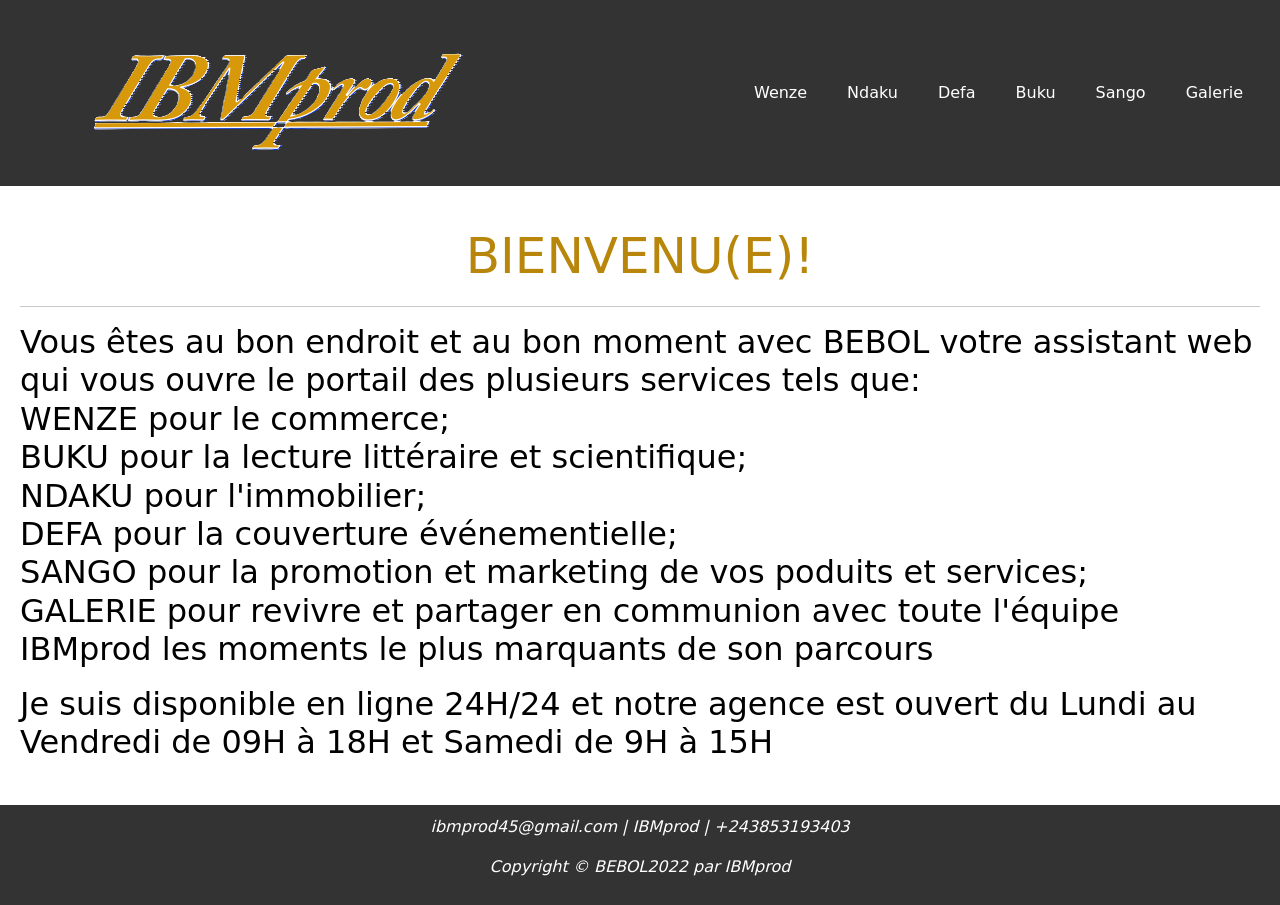
<file: index.html>
<!DOCTYPE html>
<html lang="fr-FR">
  <head>
    <meta charset="UTF-8"/>
    <meta name="viewport" content="width=device-width, initial-scale=1.0">
    <meta name="description" content="">
    <meta http-equiv="X-UA-Compatible" content="IE=edge">
    <link href="https://cdn.jsdelivr.net/npm/bootstrap@5.3.0-alpha1/dist/css/bootstrap.min.css" rel="stylesheet">
    <link rel="stylesheet" type="text/css" href="CODES/Accueil.CSS"/>
    <link rel="shortcut icon" type="image/x-icon" href="PHOTOS/IBMprodV.png">
    <title>IBMprod | Acceuil</title>
   
  </head>
  <body>
    <header class="navbar navbar-expand-lg navbar-light bg-light">
      <div class="container-fluid">
        <!-- Icone du menu -->
        <button class="navbar-toggler" type="button" data-bs-toggle="collapse" data-bs-target="#menuLinks" aria-controls="menuLinks" aria-expanded="false" aria-label="Toggle navigation">
          <span class="navbar-toggler-icon"></span>
        </button>

        <!-- Logo -->
        <a class="navbar-brand logo" href="#"><img src="PHOTOS/IBMprodS.png" alt="logo de l'entreprise"></a>

        <!-- Liens de navigation -->
        <div class="collapse navbar-collapse" id="menuLinks">
          <ul class="navbar-nav ms-auto">
            <li class="nav-item"><a class="nav-link" href="CODES/wenze_feed.html">Wenze</a></li>
            <li class="nav-item"><a class="nav-link" href="CODES/Ndaku.html">Ndaku</a></li>
            <li class="nav-item"><a class="nav-link" href="CODES/Connexion.HTML">Defa</a></li>
            <li class="nav-item"><a class="nav-link" href="CODES/Cours.html">Buku</a></li>
            <li class="nav-item"><a class="nav-link" href="CODES/Publicité.html">Sango</a></li>
            <li class="nav-item"><a class="nav-link" href="CODES/Galerie.html">Galerie</a></li>
          </ul>
        </div>
      </div>
    </header>

    <main>
      <h2>
        <div class="bienvenu">BIENVENU(E)!</div>
        <hr> 
        <div class="service">
          <p>Vous êtes au bon endroit et au bon moment avec BEBOL votre assistant web qui vous ouvre le portail des plusieurs services tels que:
            <br>WENZE pour le commerce;
            <br>BUKU pour la lecture littéraire et scientifique;
            <br>NDAKU pour l'immobilier;
            <br>DEFA pour la couverture événementielle;
            <br>SANGO pour la promotion et marketing de vos poduits et services;
            <br>GALERIE pour revivre et partager  en communion avec toute l'équipe IBMprod les moments le plus marquants de son parcours
          </p>
          <p>Je suis disponible en ligne 24H/24 et notre agence est ouvert du Lundi au Vendredi de 09H à 18H et Samedi  de 9H à 15H</p>
          
        </div>
      </h2>
    </main>

    <footer>
      <p>ibmprod45@gmail.com | IBMprod | +243853193403</p>
      <p>Copyright &copy; BEBOL2022 par IBMprod</p>
    </footer>

    <!-- Bootstrap JavaScript -->
    <script src="https://cdn.jsdelivr.net/npm/bootstrap@5.3.0-alpha1/dist/js/bootstrap.bundle.min.js"></script>
  </body>
</html>
</file>
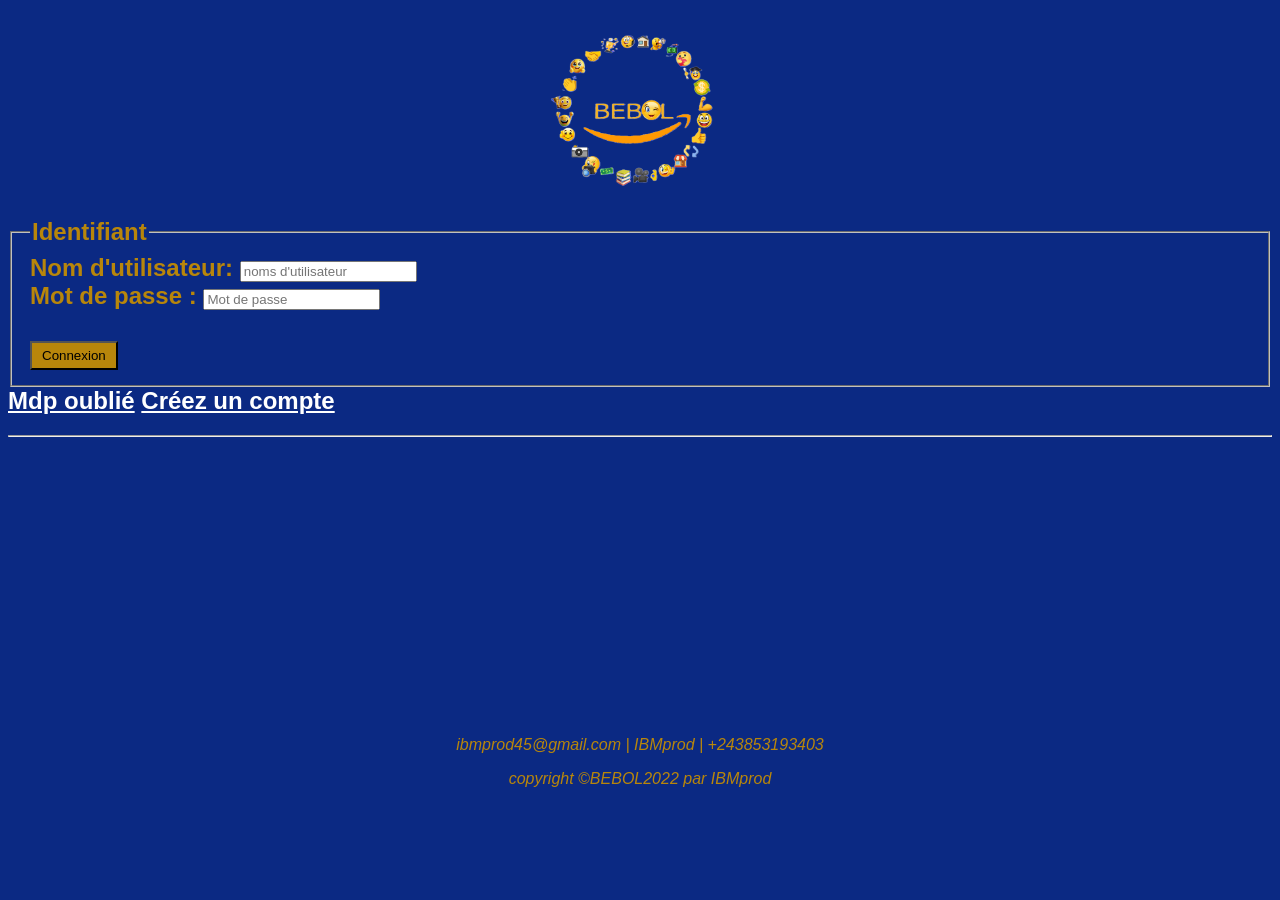
<file: Connexion.HTML>
<!DOCTYPE html>
<html lang ="fr-FR"> 
 <!--HEAD veut dire en tete.texte du haut de la page-->
     <head>
          <meta charset="UTF-8"\>
          <meta name="viewport" content="width=devise-width, initial-scale=1.0">
          <title>IBMprod|Connexion</title>
          <link rel="stylesheet"type="text/css"href="Connexion1.CSS"\>
          <link rel="shortcut icon" type="image/x-icon" href="PHOTOS/BEBOL2S.png">

     </head>

     <!--BODY veut dire simplement corps.texte du milieux-->

     <body>
          <header>
               <h1> 
                  <img src="PHOTOS/BEBOL2S.png" class="img" alt="logo de l'entreprise">
               </h1>
               <h2>
                    <!--formulaire d'identifiant  du client-->
 
                    <form method ="post" id="client"action="wenze_feed.html"\>
                         <fieldset form="id_client"\>
                              <legend>Identifiant</legend>

                                   <label for="NOMS">Nom d'utilisateur:</label>
                              <input type ="text" id="NOMS" name="Utilisateur" maxlength="30" placeholder="noms d'utilisateur" required="required"><br>                                   
                                   <label for="pass">Mot de passe :</label>
                              <input type="password" id="pass" name="pass" placeholder="Mot de passe" maxlength="20" required="required"><br>
                    
                              <br><input  type="submit" email="valid_form";pass="valid_form" value="Connexion" id="Connexion" > 
                   
                         </fieldset>
                    </form>
                    <div class="option">
                       <a href="Mdp oublié.html">Mdp oublié</a>
                       <a href="Inscription.html">Créez un compte</a>
                    </div>
               </h2>
               <hr>
          </header>
     
     </body>

     <!--FOOTER veut dire bas.texte du bas de la page-->
     
     <footer>
          <p>ibmprod45@gmail.com | IBMprod | +243853193403</p>
          <p>copyright &copy;BEBOL2022 par IBMprod</p>
     </footer>

</html>
</file>
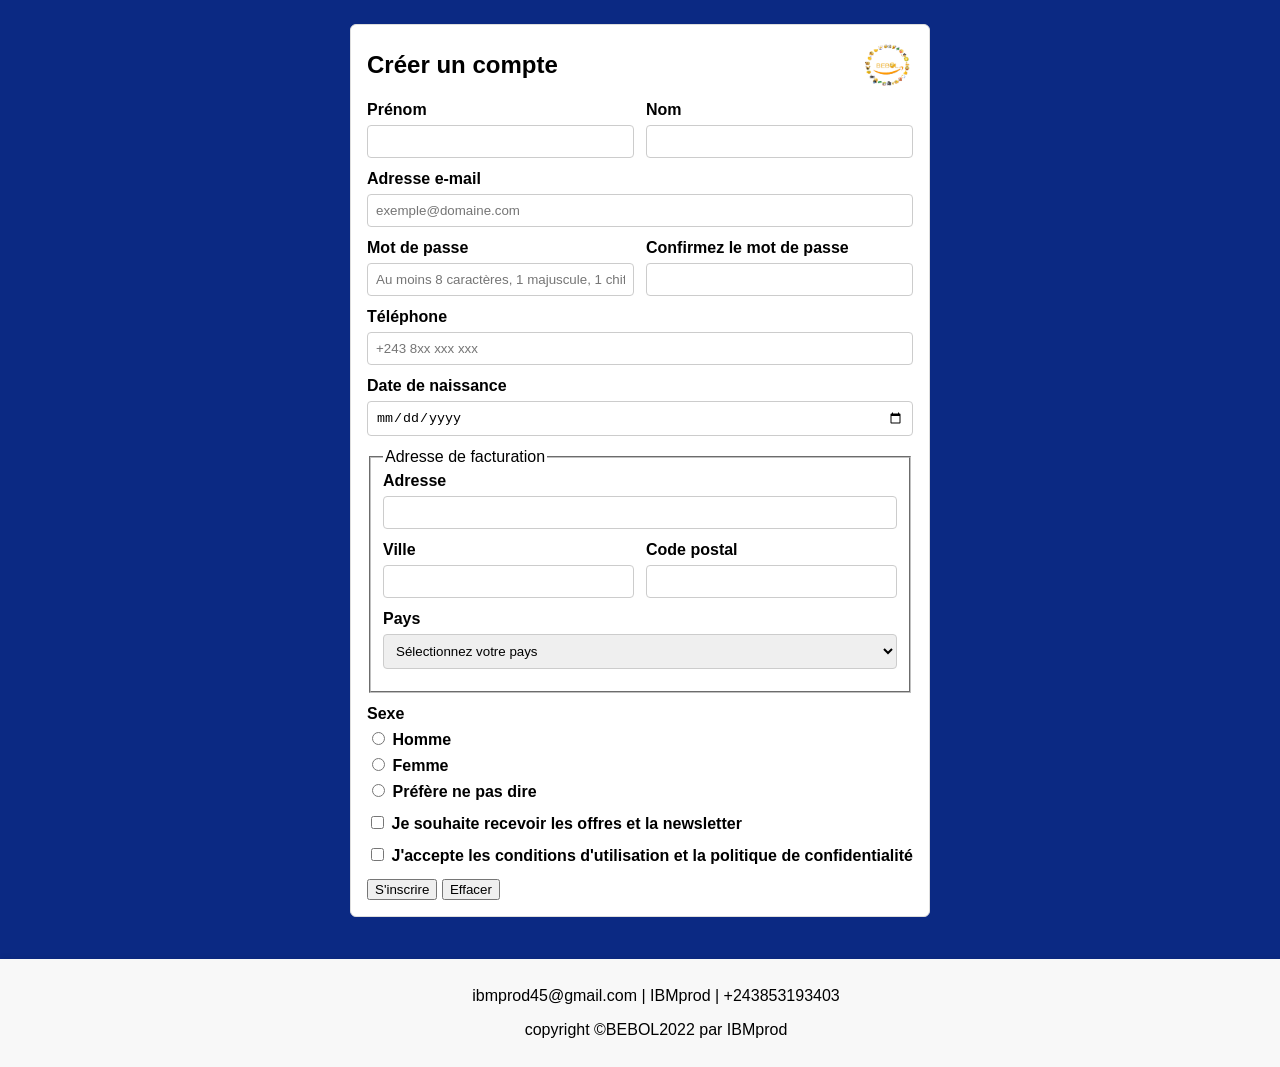
<file: Inscription.html>
<!DOCTYPE html>
<html lang="fr-FR">
<head>
    <meta charset="UTF-8" />
    <meta name="viewport" content="width=device-width, initial-scale=1.0" />
    <title>Inscription - BEBOL</title>
    <link rel="stylesheet" type="text/css" href="Insc.css" />
    <link rel="shortcut icon" type="image/x-icon" href="PHOTOS/BEBOL2S.png">
    <style>
      /* Styles minimaux pour lisibilité si Insc.css absent */
      html, body { height: 100%; }
      body { margin:0; /* plus de padding-bottom; footer n'est plus fixe */ min-height:100vh; display:flex; flex-direction:column; }
      main.container{max-width:640px;margin:24px auto;padding:16px;border:1px solid #ddd;border-radius:6px;background:#fff; flex: 1 0 auto;}
      .field{margin-bottom:12px}
      label{display:block;margin-bottom:6px;font-weight:600}
      input[type="text"], input[type="email"], input[type="password"], input[type="tel"], input[type="date"], select, textarea{
        width:100%;padding:8px;border:1px solid #ccc;border-radius:4px;box-sizing:border-box
      }
      .row{display:flex;gap:12px}
      .row .col{flex:1}
      .actions{margin-top:14px}
      .error{color:#c00;font-size:0.9rem}

      /* Titre avec image à droite */
      .title-row{ display:flex; align-items:center; justify-content:space-between; gap:12px; margin-bottom:12px; }
      .title-row h1{ margin:0; font-size:1.5rem; }
      .title-image{ width:48px; height:48px; object-fit:cover; border-radius:6px; }

      /* Footer non-fixe (placé après le contenu) */
      footer{
        position:static;
        width:100%;
        background:#f8f8f8;
        padding:12px 16px;
        text-align:center;
        box-shadow:0 -1px 6px rgba(0,0,0,0.08);
        z-index:1000;
        margin-top:18px;
      }
    </style>
</head>
<body>
  <main class="container" aria-labelledby="signup-title">
    <div class="title-row" aria-labelledby="signup-title">
      <h1 id="signup-title">Créer un compte</h1>
      <!-- icone en haut à droite -->
      <img src="PHOTOS/BEBOL2S.png" alt="Icône de l'apk" class="title-image" />
    </div>

    <form id="signup-form" action="process_registration.php" method="post" novalidate>
      <!-- pour PHP, pensez à insérer un token CSRF côté serveur -->

      <div class="row">
        <div class="col field">
          <label for="firstname">Prénom</label>
          <input type="text" id="firstname" name="firstname" autocomplete="given-name" maxlength="50" required />
        </div>
        <div class="col field">
          <label for="lastname">Nom</label>
          <input type="text" id="lastname" name="lastname" autocomplete="family-name" maxlength="50" required />
        </div>
      </div>

      <div class="field">
        <label for="email">Adresse e-mail</label>
        <input type="email" id="email" name="email" autocomplete="email" maxlength="100" placeholder="exemple@domaine.com" required />
      </div>

      <div class="row">
        <div class="col field">
          <label for="password">Mot de passe</label>
          <input
            type="password"
            id="password"
            name="password"
            minlength="8"
            pattern="(?=^.{8,}$)(?=.*\d)(?=.*[A-Z])(?=.*[a-z]).*"
            placeholder="Au moins 8 caractères, 1 majuscule, 1 chiffre"
            autocomplete="new-password"
            required
          />
        </div>
        <div class="col field">
          <label for="password_confirm">Confirmez le mot de passe</label>
          <input type="password" id="password_confirm" name="password_confirm" autocomplete="new-password" required />
        </div>
      </div>

      <div class="field">
        <label for="phone">Téléphone</label>
        <input type="tel" id="phone" name="phone" placeholder="+243 8xx xxx xxx" pattern="^\+?[0-9\s\-]{6,20}$" autocomplete="tel" />
      </div>

      <div class="field">
        <label for="birthdate">Date de naissance</label>
        <input type="date" id="birthdate" name="birthdate" min="1919-01-01" max="2010-12-31" />
      </div>

      <fieldset class="field" aria-labelledby="address-legend">
        <legend id="address-legend">Adresse de facturation</legend>
        <div class="field">
          <label for="address">Adresse</label>
          <input type="text" id="address" name="address" autocomplete="address-line1" maxlength="200" />
        </div>
        <div class="row">
          <div class="col field">
            <label for="city">Ville</label>
            <input type="text" id="city" name="city" autocomplete="address-level2" />
          </div>
          <div class="col field">
            <label for="postal">Code postal</label>
            <input type="text" id="postal" name="postal" autocomplete="postal-code" pattern="[0-9A-Za-z\s\-]{2,12}" />
          </div>
        </div>
        <div class="field">
          <label for="country">Pays</label>
          <select id="country" name="country" autocomplete="country">
            <option value="">Sélectionnez votre pays</option>
            <option value="CD">République démocratique du Congo</option>
            <option value="FR">France</option>
            <option value="US">États-Unis</option>
            <!-- Ajouter d'autres pays selon besoin -->
          </select>
        </div>
      </fieldset>

      <div class="field">
        <label>Sexe</label>
        <label><input type="radio" name="gender" value="M" /> Homme</label>
        <label><input type="radio" name="gender" value="F" /> Femme</label>
        <label><input type="radio" name="gender" value="O" /> Préfère ne pas dire</label>
      </div>

      <div class="field">
        <label><input type="checkbox" id="newsletter" name="newsletter" value="1" /> Je souhaite recevoir les offres et la newsletter</label>
      </div>

      <div class="field">
        <label><input type="checkbox" id="terms" name="terms" required /> J'accepte les conditions d'utilisation et la politique de confidentialité</label>
      </div>

      <div class="actions">
        <button type="submit">S'inscrire</button>
        <button type="reset" form="signup-form">Effacer</button>
      </div>

      <p class="error" id="form-error" aria-live="polite" style="display:none"></p>
    </form>
  </main>

  <footer>
    <p>ibmprod45@gmail.com | IBMprod | +243853193403</p>
    <p>copyright &copy;BEBOL2022 par IBMprod</p>
  </footer>

  <script>
    // Validation additionnelle côté client (mot de passe identique)
    document.getElementById('signup-form').addEventListener('submit', function(e){
      const pwd = document.getElementById('password').value;
      const pwd2 = document.getElementById('password_confirm').value;
      const err = document.getElementById('form-error');
      if(pwd !== pwd2){
        e.preventDefault();
        err.style.display = 'block';
        err.textContent = 'Les mots de passe ne correspondent pas.';
        document.getElementById('password_confirm').focus();
        return false;
      }
      // Vous pouvez ajouter d'autres contrôles ici (ex: force mot de passe, téléphone valide)
      err.style.display = 'none';
      return true;
    });
  </script>
</body>
</html>
</file>
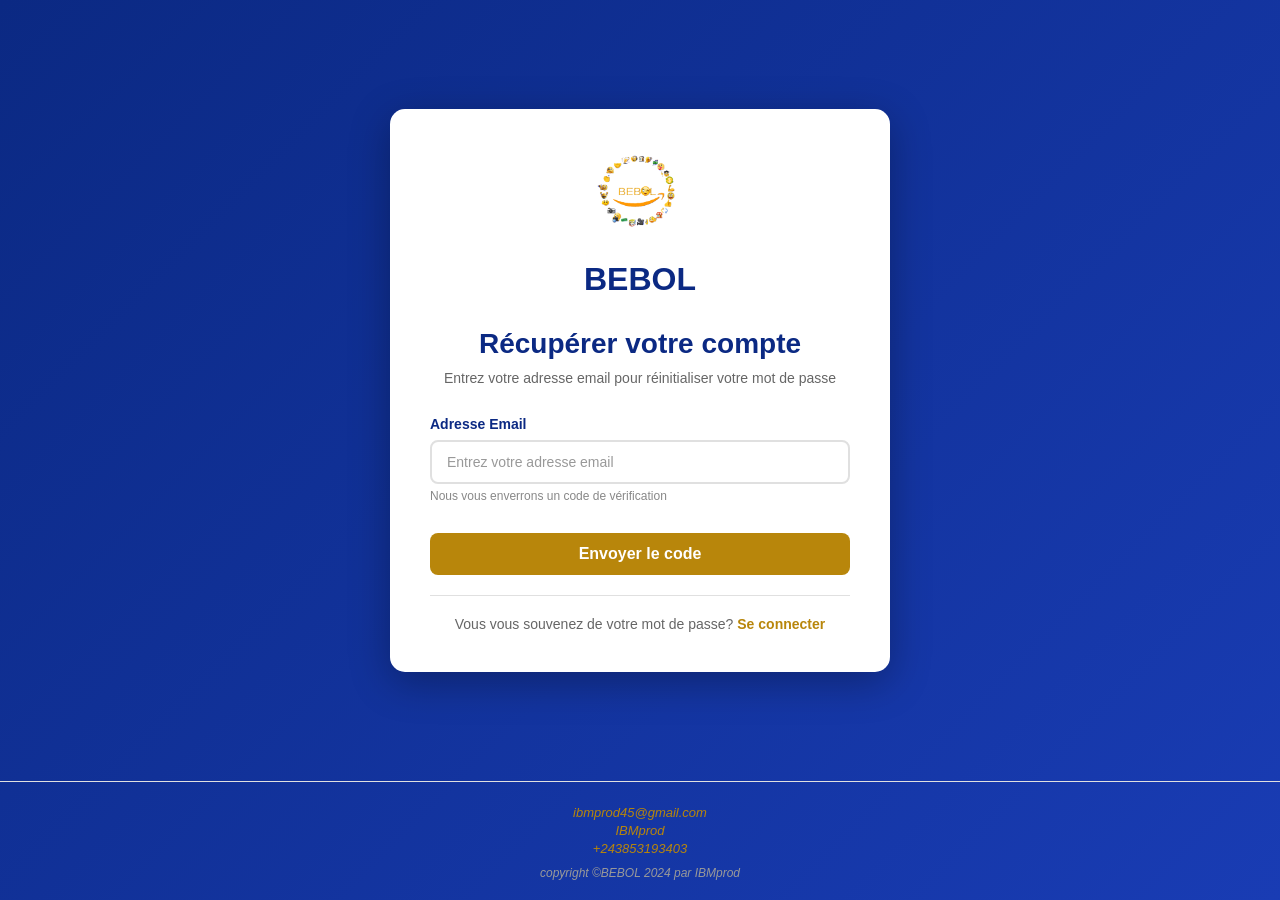
<file: Mdp oublié.html>
<!DOCTYPE html>
<html lang="fr-FR">
    <head>
        <meta charset="UTF-8" />
        <meta name="viewport" content="width=device-width, initial-scale=1.0" />
        <title>Récupération de compte - BEBOL</title>
        <link rel="stylesheet" type="text/css" href="MdpO.css" />
        <link rel="shortcut icon" type="image/x-icon" href="PHOTOS/BEBOL2S.png">
    </head>
    <body>
        <div class="container">
            <div class="recovery-wrapper">
                <div class="logo-section">
                    <img src="PHOTOS/BEBOL2S.png" alt="BEBOL Logo" class="logo">
                    <h1>BEBOL</h1>
                </div>

                <div class="recovery-form">
                    <h2>Récupérer votre compte</h2>
                    <p class="subtitle">Entrez votre adresse email pour réinitialiser votre mot de passe</p>

                    <form id="recoveryForm" method="POST" action="recovery_handler.php">
                        <!-- Étape 1: Email -->
                        <div class="form-step" id="step-1">
                            <div class="form-group">
                                <label for="email">Adresse Email</label>
                                <input 
                                    type="email" 
                                    id="email" 
                                    name="email" 
                                    placeholder="Entrez votre adresse email"
                                    required
                                >
                                <small>Nous vous enverrons un code de vérification</small>
                            </div>
                            <button type="button" class="btn btn-primary" onclick="sendVerificationCode()">
                                Envoyer le code
                            </button>
                        </div>

                        <!-- Étape 2: Code de vérification -->
                        <div class="form-step hidden" id="step-2">
                            <div class="form-group">
                                <label for="verification-code">Code de vérification</label>
                                <input 
                                    type="text" 
                                    id="verification-code" 
                                    name="verification-code" 
                                    placeholder="Entrez le code reçu par email"
                                    maxlength="6"
                                    required
                                >
                                <small>Consultez votre boîte email (vérifiez aussi les spams)</small>
                            </div>
                            <button type="button" class="btn btn-primary" onclick="verifyCode()">
                                Vérifier le code
                            </button>
                            <button type="button" class="btn btn-secondary" onclick="backToStep(1)">
                                Retour
                            </button>
                        </div>

                        <!-- Étape 3: Réinitialisation du mot de passe -->
                        <div class="form-step hidden" id="step-3">
                            <div class="form-group">
                                <label for="new-password">Nouveau mot de passe</label>
                                <input 
                                    type="password" 
                                    id="new-password" 
                                    name="new-password" 
                                    placeholder="Entrez un nouveau mot de passe"
                                    required
                                >
                                <small>Minimum 8 caractères, incluant majuscules, minuscules et chiffres</small>
                            </div>

                            <div class="form-group">
                                <label for="confirm-password">Confirmer le mot de passe</label>
                                <input 
                                    type="password" 
                                    id="confirm-password" 
                                    name="confirm-password" 
                                    placeholder="Confirmez votre mot de passe"
                                    required
                                >
                            </div>

                            <div class="password-strength" id="password-strength">
                                <div class="strength-meter">
                                    <div class="strength-meter-fill" id="strength-fill"></div>
                                </div>
                                <span class="strength-text" id="strength-text">Faible</span>
                            </div>

                            <button type="button" class="btn btn-primary" onclick="resetPassword()">
                                Réinitialiser le mot de passe
                            </button>
                            <button type="button" class="btn btn-secondary" onclick="backToStep(2)">
                                Retour
                            </button>
                        </div>

                        <!-- Message de succès -->
                        <div class="form-step hidden success-message" id="step-success">
                            <div class="success-icon">✓</div>
                            <h3>Mot de passe réinitialisé!</h3>
                            <p>Votre mot de passe a été modifié avec succès.</p>
                            <a href="login.html" class="btn btn-primary">Se connecter</a>
                        </div>

                        <!-- Messages d'erreur -->
                        <div class="alert alert-error hidden" id="error-message"></div>
                        <div class="alert alert-success hidden" id="success-message"></div>
                    </form>

                    <div class="form-footer">
                        <p>Vous vous souvenez de votre mot de passe? 
                            <a href="login.html">Se connecter</a>
                        </p>
                    </div>
                </div>
            </div>
        </div>

        <footer>
            <p1>ibmprod45@gmail.com   <pA>IBMprod  <pB> +243853193403</p1>
            <p2>copyright &copy;BEBOL 2024 par IBMprod</p2>
        </footer>

        <script src="recovery.js"></script>
    </body>
</html>
</file>
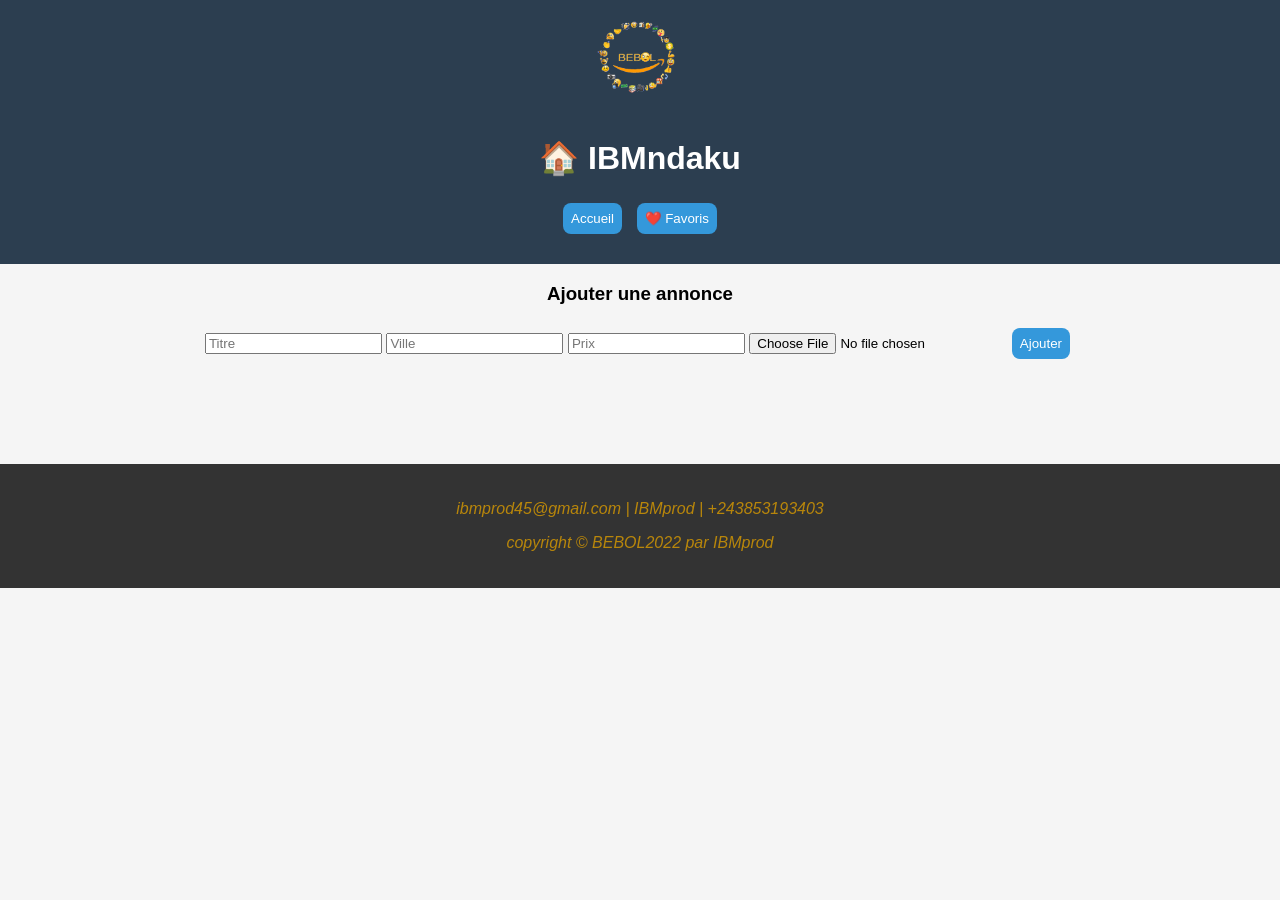
<file: Ndaku.html>
<!DOCTYPE html>
<html lang="fr">
<head>
<meta charset="UTF-8">
<meta name="viewport" content="width=device-width, initial-scale=1.0">
<link rel="shortcut icon" type="image/x-icon" href="PHOTOS/BEBOL2S.png">
<title>IBMndaku</title>

<style>
body { font-family: Arial; 
      margin: 0; 
      background: #f5f5f5; }

header {
  background: #2c3e50;
  color: white;
  padding: 15px;
  text-align: center;
}

  .logo {
    max-width: 120px;
    height: auto;
    margin-bottom: 15px;
    animation: fadeIn 0.6s ease-out;
}

button { padding: 8px; 
        margin: 5px; 
        cursor: pointer;
  border: none;
  border-radius: 8px;
  background: #3498db;
  color: white;
}

button:active {
  transform: scale(0.97);
}

.nav {
  text-align: center;
  margin: 10px;
}

.container {
  display: flex;
}

.listings {
  display: flex;
  flex-wrap: wrap;
  padding: 20px;
}

.card {
  background: white;
  width: 250px;
  margin: 10px;
  border-radius: 10px;
  overflow: hidden;
  box-shadow: 0 0 5px rgba(0,0,0,0.2);
}

.card img {
  width: 100%;
  height: 150px;
  object-fit: cover;
}

.card-body { padding: 10px; }

.price { color: green; font-weight: bold; }

.heart { cursor: pointer; font-size: 20px; }

.delete { color: red; cursor: pointer; }

.hidden { display: none; }

.detail {
  padding: 20px;
}

.detail img {
  width: 100%;
  max-width: 400px;
}

/* FOOTER */
footer {
    font-style: oblique;
    color: darkgoldenrod;
    text-align: center;
    background-color: #333;
    padding: 20px;
    margin-top: 60px;
}

footer p1, footer pA, footer pB {
    display: block;
    font-size: 13px;
    color: white;
    margin: 3px 0;
}

footer p2 {
    display: block;
    font-size: 12px;
    color: #999;
    margin-top: 10px;
}

/* RESPONSIVE DESIGN */
@media (max-width: 768px) {

  .container {
    flex-direction: column;
  }

  .listings {
    justify-content: center;
    padding: 10px;
  }

  .card {
    width: 90%;
  }

  input, button, select {
    width: 90%;
    font-size: 16px;
  }

  header h1 {
    font-size: 20px;
  }

  textarea {
    width: 90%;
    height: 80px;
  }
.logo{
        max-width: 100px;
    }
}
</style>

</head>

<body>

<header>
  <img src="PHOTOS/BEBOL2S.png" alt="BEBOL Logo" class="logo">
  <h1>🏠 IBMndaku</h1>
  <div class="nav">
  <button onclick="showHome()">Accueil</button>
  <button onclick="showFavorites()">❤️ Favoris</button>
</div>
</header>



<!-- 🔹 PAGE ACCUEIL -->
<div id="home">

  <h3 style="text-align:center;">Ajouter une annonce</h3>
  <div style="text-align:center;">
    <input id="title" placeholder="Titre">
    <input id="city" placeholder="Ville">
    <input id="price" type="number" placeholder="Prix">
    <input type="file" id="imageFile" accept="image/*">
    <img id="preview" style="width:100px; display:none;">
    <button onclick="addProperty()">Ajouter</button>
  </div>

  <div class="listings" id="listings"></div>

</div>

<!-- 🔹 PAGE FAVORIS -->
<div id="favoritesPage" class="hidden">
  <h2 style="text-align:center;">❤️ Mes favoris</h2>
  <div class="listings" id="favoritesList"></div>
</div>

<!-- 🔹 PAGE DETAIL -->
<div id="detailPage" class="hidden">
  <button onclick="showHome()">⬅ Retour</button>
  <div class="detail" id="detailContent"></div>
</div>

<script>

// 🔹 DATA
let properties = JSON.parse(localStorage.getItem("properties")) || [];
let favorites = JSON.parse(localStorage.getItem("favorites")) || [];

// 🔹 SAVE
function saveData() {
  localStorage.setItem("properties", JSON.stringify(properties));
  localStorage.setItem("favorites", JSON.stringify(favorites));
}

// 🔹 NAVIGATION
function showHome() {
  document.getElementById("home").classList.remove("hidden");
  document.getElementById("favoritesPage").classList.add("hidden");
  document.getElementById("detailPage").classList.add("hidden");
  displayProperties(properties);
}

function showFavorites() {
  document.getElementById("home").classList.add("hidden");
  document.getElementById("favoritesPage").classList.remove("hidden");
  document.getElementById("detailPage").classList.add("hidden");

  const favList = properties.filter(p => favorites.includes(p.id));
  displayFavorites(favList);
}

function showDetail(id) {
  const p = properties.find(p => p.id === id);

  document.getElementById("home").classList.add("hidden");
  document.getElementById("favoritesPage").classList.add("hidden");
  document.getElementById("detailPage").classList.remove("hidden");

  document.getElementById("detailContent").innerHTML = `
    <h2>${p.title}</h2>
    <img src="${p.image}">
    <p><strong>Ville :</strong> ${p.city}</p>
    <p><strong>Prix :</strong> ${p.price} €</p>
  `;
}

function contactSeller(owner) {
  const msg = document.getElementById("message").value;

  if (!msg) return alert("Écris un message");

  alert(`Message envoyé à ${owner} :\n\n"${msg}"`);

  document.getElementById("message").value = "";
}
// 🔹 ADD
function addProperty() {
  const newProperty = {
    id: Date.now(),
    title: title.value,
    city: city.value,
    price: parseInt(price.value),
    image: image.value || "https://via.placeholder.com/300"
  };

  properties.push(newProperty);
  saveData();
  displayProperties(properties);
}
const imageInput = document.getElementById("imageFile");
const preview = document.getElementById("preview");

imageInput.addEventListener("change", () => {
  const file = imageInput.files[0];
  if (!file) return;

  const reader = new FileReader();
  reader.onload = (e) => {
    preview.src = e.target.result;
    preview.style.display = "block";
  };
  reader.readAsDataURL(file);
});

function addProperty() {
  const file = imageInput.files[0];
  if (!file) return alert("Ajoute une image");

  const reader = new FileReader();

  reader.onload = function(e) {
    const newProperty = {
      id: Date.now(),
      title: title.value,
      city: city.value,
      price: parseInt(price.value),
      image: e.target.result,
      owner: currentUser
    };

    properties.push(newProperty);
    saveData();
    displayProperties(properties);

    preview.style.display = "none"; // reset
  };

  reader.readAsDataURL(file);
}
// 🔹 DELETE
function deleteProperty(id) {
  properties = properties.filter(p => p.id !== id);
  favorites = favorites.filter(f => f !== id);
  saveData();
  displayProperties(properties);
}

// 🔹 FAVORITES
function toggleFavorite(id) {
  if (favorites.includes(id)) {
    favorites = favorites.filter(f => f !== id);
  } else {
    favorites.push(id);
  }
  saveData();
  displayProperties(properties);
}

// 🔹 DISPLAY HOME
function displayProperties(list) {
  const container = document.getElementById("listings");
  container.innerHTML = "";

  list.forEach(p => {
    const isFav = favorites.includes(p.id);

    container.innerHTML += `
      <div class="card">
        <img src="${p.image}" onclick="showDetail(${p.id})">
        <div class="card-body">
          <h4>${p.title}</h4>
          <p>${p.city}</p>
          <p class="price">${p.price} €</p>

          <span class="heart" onclick="toggleFavorite(${p.id})">
            ${isFav ? "❤️" : "🤍"}
          </span>

          <span class="delete" onclick="deleteProperty(${p.id})">
            🗑️
          </span>
        </div>
      </div>
    `;
  });
}

// 🔹 DISPLAY FAVORITES
function displayFavorites(list) {
  const container = document.getElementById("favoritesList");
  container.innerHTML = "";

  list.forEach(p => {
    container.innerHTML += `
      <div class="card">
        <img src="${p.image}" onclick="showDetail(${p.id})">
        <div class="card-body">
          <h4>${p.title}</h4>
          <p>${p.city}</p>
          <p class="price">${p.price} €</p>
        </div>
      </div>
    `;
  });
}
// 🔹 DISPLAY DETAILS
document.getElementById("detailContent").innerHTML = `
  <h2>${p.title}</h2>
  <img src="${p.image}">
  <p><strong>Ville :</strong> ${p.city}</p>
  <p><strong>Prix :</strong> ${p.price} €</p>

  <textarea id="message" placeholder="Écris ton message..."></textarea><br>
  <button onclick="contactSeller('${p.owner}')">
    💬 Envoyer message
  </button>
`;
// 🔹 INIT
displayProperties(properties);

</script>

</body>
<footer>
    <p>ibmprod45@gmail.com | IBMprod | +243853193403</p>
    <p>copyright &copy; BEBOL2022 par IBMprod</p>
</footer>
</html>
</file>
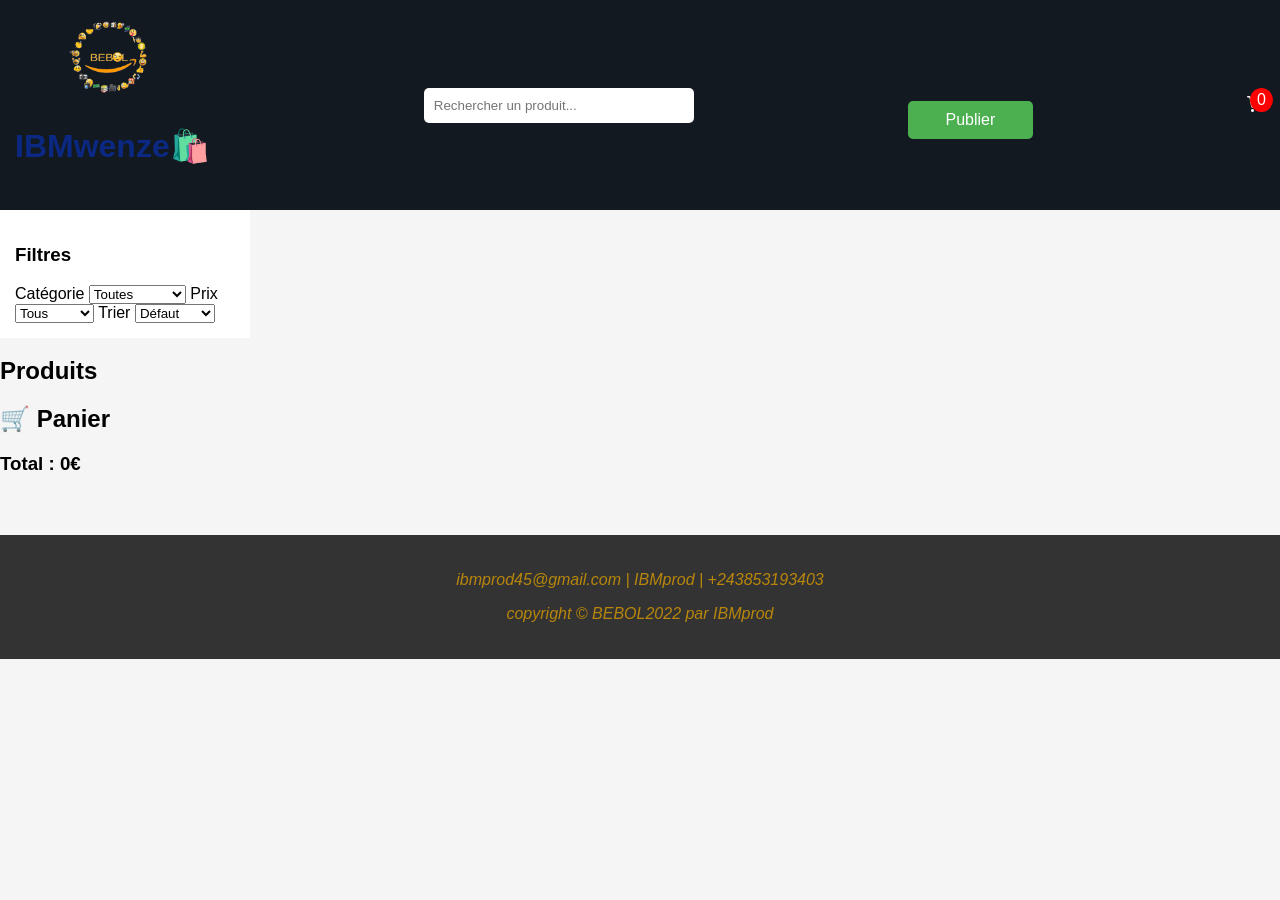
<file: wenze_feed.html>
<!DOCTYPE html>
<html lang="fr">
<head>
    <meta charset="UTF-8">
    <meta name="viewport" content="width=device-width, initial-scale=1.0">
    <title>IBMwenze</title>
    <link rel="shortcut icon" type="image/x-icon" href="PHOTOS/BEBOL2S.png">
    <!-- Font Awesome -->
    <link rel="stylesheet" href="https://cdnjs.cloudflare.com/ajax/libs/font-awesome/6.5.0/css/all.min.css">
    <!-- CSS -->
    <link rel="stylesheet" href="wenze_feed.css">

</head>

<body>
    <header class="header">
        <div class="logo">
            <img src="PHOTOS/BEBOL2S.png" alt="BEBOL Logo" class="logo">
            <h1>IBMwenze🛍️</h1>
        </div>
                    <!-- 🔍 Recherche -->
        <input type="text" id="searchInput" placeholder="Rechercher un produit...">
    
            <!-- Bouton "Publier" sous la barre de recherche -->
        <button id="publishButton" class="publish-button">Publier</button>
            <!-- Formulaire de publication caché par défaut -->
            <section id="publishForm" class="publish-form" style="display: none;">
                <h2>Publier un article</h2>
                <form id="formPublish">
                    <label for="productTitle">Titre</label>
                    <input type="text" id="productTitle" name="productTitle" required>
            
                    <label for="productDescription">Description</label>
                    <textarea id="productDescription" name="productDescription" rows="4" required></textarea>
            
                    <label for="productPrice">Prix (€)</label>
                    <input type="number" id="productPrice" name="productPrice" required>
            
                    <label for="productImage">Image</label>
                    <input type="file" id="productImage" name="productImage">
            
                    <button type="submit">Publier</button>
                </form>
            </section>
           
            <div class="header-actions">
                <div class="cart">
                    <i class="fas fa-shopping-cart"></i>
                    <span id="cartCount">0</span>
                </div>
            </div>
       

    </header>

    <main>
        
        <div class="container">
          
            <aside class="sidebar">
                <h3>Filtres</h3>
        
                <label>Catégorie</label>
                <select id="categoryFilter">
                    <option value="">Toutes</option>
                    <option value="électronique">Électronique</option>
                    <option value="vêtements">Vêtements</option>
                    <option value="maison">Maison</option>
                    <option value="sport">Sport</option>
                    <option value="beauté">Beauté</option>
                </select>
        
                <label>Prix</label>
                <select id="priceFilter">
                    <option value="">Tous</option>
                    <option value="0-50">0-50€</option>
                    <option value="50-100">50-100€</option>
                    <option value="100-500">100-500€</option>
                    <option value="500+">500€+</option>
                </select>
        
                <label>Trier</label>
                <select id="sortFilter">
                    <option value="">Défaut</option>
                    <option value="price-asc">Prix ↑</option>
                    <option value="price-desc">Prix ↓</option>
                    <option value="rating">Top notes</option>
                </select>
            </aside>
        
            <section id="productsFeed" class="products-grid"></section>
        
        </div>

        <!-- 🛍️ Feed produits -->
        <section id="productsFeed">
            <h2>Produits</h2>
        </section>
        
        <section id="cartSection">
            <h2>🛒 Panier</h2>
            <div id="cartItems"></div>
            <h3 id="cartTotal">Total : 0€</h3>
        </section>

    </main>

    <footer>
        <p>ibmprod45@gmail.com | IBMprod | +243853193403</p>
        <p>copyright &copy; BEBOL2022 par IBMprod</p>
    </footer>

    <!-- JS -->
    <script src="wenze_feed.js"></script>
</body>
</html>
</file>
<file: CODES/Accueil.CSS>
/* FOND */
body {
  margin: 0;
  padding: 0;
  font-size: 16px;
}



/* MENU */
.navbar {
    background-color:#333 !important;
    color:  white; /* Couleur du texte */
    padding: 5px;
    text-align: center;
    top: 0;
    left: 0;
    height:5%;
    width: 100%; /* Corrigé pour la largeur */
    z-index: 100;
}

.navbar-brand logo {
    width: 50%;
    height: 50px;
}

.nav-item {
    color: white;
    text-decoration: none;
    padding: 10px 12px;
    transition: background-color 0.3s;
}

.nav-item:hover {
    background-color: #575757;
}
.nav-link{
color: white;
}

.menu-icon {
    display: none;
    font-size: 30px;
    cursor: pointer;
}

.menu {
    display: flex;
    align-items: center;
    padding: 10px;
}

.nav-menu {
    width: 230%;
}

/* TEXTE */
/* Styles du contenu principal */
h2 {
    flex: 1;
    padding: 20px;
}

.bienvenu {
    color: darkgoldenrod;
    text-align: center;
    font-size: 50px;
    margin: 20px;
    top: 30;
}

.service {
    color: black;
}

.service a {
    text-decoration: none;
    color: black;
}

/* COPYRIGHT */
footer {
    font-style: oblique;
    color: white;
    text-align: center;
    padding: 10px 0;
    background-color: #333;
}

/* Styles pour mobile */
@media (max-width: 768px) {

  .service {
    font-size: 20px;
      padding: 5px;
    }
    
  
    

    
    .navbar-toggler {
        background-color: #fff !important;   /* Fond blanc */
        border-color: #fff !important;       /* Bordure blanche */
    }
    .menu.active {
        display: flex;
    }

  

    .menu a {
        text-align: center;
        padding: 15px;
        border-top: 1px solid #444;
    }


.bienvenu {
    color: darkgoldenrod;
    text-align: center;
    font-size: 50px;
    margin: 20px;
    width: 50;
}

    footer {
        width: 100%;
    }
}
</file>
<file: Connexion1.CSS>
/*mise en page du head*/
body{ font-family: "century gothic", 'Gill Sans', 'Gill Sans MT', Calibri, 'Trebuchet MS', sans-serif ,serif 
    ;
    background-color: rgb(11, 41, 131);
    background-size : cover;
    background-repeat : no-repeat;
    box-sizing :border-box;
}


.img{
    display: block;
    margin: 0 auto;
    max-width: 20% ;
    height: auto;
}

h2{ color:darkgoldenrod;
}

h3{color: darkgoldenrod; 
}

#Connexion:hover { color: white;
}

.option a{
  color: #fff !important;
  text-decoration: underline;
  text-align: center;
  
}


#Connexion{
 background-color: darkgoldenrod;
 color: black;
 padding: 5px 10px;
}
footer { 
    font-style:oblique;
    color:darkgoldenrod;
    text-align: center;
    position: absolute;
    top: 80%;
    left: 50%;
    transform:translateX(-50%);
}
</file>
<file: Insc.css>
/*mise en page du head*/
body{ font-family: "century gothic", 'Gill Sans', 'Gill Sans MT', Calibri, 'Trebuchet MS', sans-serif ,serif 
    ;
    background-color: rgb(11, 41, 131);
    background-size : cover;
    background-repeat : no-repeat;
    box-sizing :border-box;
}
</file>
<file: MdpO.css>
* { 
    margin: 0; 
    padding: 0; 
    box-sizing: border-box; 
}

body { 
    font-family: "century gothic", 'Gill Sans', 'Gill Sans MT', Calibri, 'Trebuchet MS', sans-serif, serif;
    background: linear-gradient(135deg, rgb(11, 41, 131) 0%, rgb(25, 60, 180) 100%);
    background-attachment: fixed;
    min-height: 100vh;
    display: flex;
    flex-direction: column;
}

.container { 
    flex: 1;
    display: flex;
    align-items: center;
    justify-content: center;
    padding: 40px 20px;
}

.recovery-wrapper { 
    background: white;
    border-radius: 15px;
    box-shadow: 0 10px 40px rgba(0, 0, 0, 0.3);
    max-width: 500px;
    width: 100%;
    padding: 40px;
    animation: slideIn 0.5s ease-out;
}

@keyframes slideIn {
    from {
        opacity: 0;
        transform: translateY(-20px);
    }
    to {
        opacity: 1;
        transform: translateY(0);
    }
}

.logo-section {
    text-align: center;
    margin-bottom: 30px;
}

.logo-section img {
    max-width: 120px;
    height: auto;
    margin-bottom: 15px;
    animation: fadeIn 0.6s ease-out;
}

.logo-section h1 {
    color: rgb(11, 41, 131);
    font-size: 32px;
    margin: 10px 0 0 0;
    font-weight: bold;
}

.recovery-form h2 {
    color: rgb(11, 41, 131);
    font-size: 28px;
    text-align: center;
    margin-bottom: 10px;
}

.recovery-form .subtitle {
    text-align: center;
    color: #666;
    font-size: 14px;
    margin-bottom: 30px;
}

.form-step {
    animation: fadeIn 0.3s ease-out;
}

.form-step.hidden {
    display: none;
}

.form-group {
    margin-bottom: 20px;
}

.form-group label {
    display: block;
    margin-bottom: 8px;
    color: rgb(11, 41, 131);
    font-weight: 600;
    font-size: 14px;
}

.form-group input {
    width: 100%;
    padding: 12px 15px;
    border: 2px solid #e0e0e0;
    border-radius: 8px;
    font-size: 14px;
    font-family: inherit;
    transition: border-color 0.3s, box-shadow 0.3s;
}

.form-group input:focus {
    outline: none;
    border-color: darkgoldenrod;
    box-shadow: 0 0 0 3px rgba(184, 134, 11, 0.1);
}

.form-group input::placeholder {
    color: #999;
}

.form-group small {
    display: block;
    margin-top: 5px;
    color: #888;
    font-size: 12px;
}

.password-strength {
    margin: 20px 0;
}

.strength-meter {
    width: 100%;
    height: 6px;
    background-color: #e0e0e0;
    border-radius: 3px;
    overflow: hidden;
    margin-bottom: 8px;
}

.strength-meter-fill {
    height: 100%;
    width: 0%;
    background-color: #dc3545;
    transition: width 0.3s, background-color 0.3s;
    border-radius: 3px;
}

.strength-text {
    font-size: 12px;
    color: #dc3545;
    font-weight: 600;
}

.btn {
    width: 100%;
    padding: 12px 20px;
    border: none;
    border-radius: 8px;
    font-size: 16px;
    font-weight: 600;
    cursor: pointer;
    transition: all 0.3s;
    margin-top: 10px;
    font-family: inherit;
}

.btn-primary {
    background-color: darkgoldenrod;
    color: white;
}

.btn-primary:hover:not(:disabled) {
    background-color: rgb(184, 134, 11);
    transform: translateY(-2px);
    box-shadow: 0 5px 15px rgba(184, 134, 11, 0.3);
}

.btn-primary:disabled {
    opacity: 0.7;
    cursor: not-allowed;
}

.btn-secondary {
    background-color: #f0f0f0;
    color: rgb(11, 41, 131);
    border: 2px solid rgb(11, 41, 131);
}

.btn-secondary:hover:not(:disabled) {
    background-color: rgb(11, 41, 131);
    color: white;
}

.btn-secondary:disabled {
    opacity: 0.7;
    cursor: not-allowed;
}

.alert {
    padding: 15px;
    border-radius: 8px;
    margin-bottom: 20px;
    font-size: 14px;
    animation: slideIn 0.3s ease-out;
}

.alert.hidden {
    display: none;
}

.alert-error {
    background-color: #f8d7da;
    color: #721c24;
    border: 1px solid #f5c6cb;
}

.alert-success {
    background-color: #d4edda;
    color: #155724;
    border: 1px solid #c3e6cb;
}

.success-message {
    text-align: center;
}

.success-icon {
    font-size: 60px;
    color: #28a745;
    margin-bottom: 20px;
    animation: scaleIn 0.5s ease-out;
}

@keyframes scaleIn {
    from {
        transform: scale(0);
    }
    to {
        transform: scale(1);
    }
}

.success-message h3 {
    color: rgb(11, 41, 131);
    font-size: 24px;
    margin-bottom: 10px;
}

.success-message p {
    color: #666;
    margin-bottom: 20px;
}

.form-footer {
    text-align: center;
    margin-top: 20px;
    padding-top: 20px;
    border-top: 1px solid #e0e0e0;
}

.form-footer p {
    color: #666;
    font-size: 14px;
    margin: 0;
}

.form-footer a {
    color: darkgoldenrod;
    text-decoration: none;
    font-weight: 600;
    transition: color 0.3s;
}

.form-footer a:hover {
    color: rgb(184, 134, 11);
    text-decoration: underline;
}

@keyframes fadeIn {
    from {
        opacity: 0;
    }
    to {
        opacity: 1;
    }
}

/* FOOTER */
footer { 
    font-style: oblique;
    color: darkgoldenrod;
    text-align: center;
    background-color: transparent;
    padding: 20px 10px;
    margin-top: auto;
    border-top: 1px solid #e0e0e0;
}

footer p1, footer pA, footer pB { 
    display: block;
    font-size: 13px;
    margin: 3px 0;
}

footer p2 { 
    display: block;
    font-size: 12px;
    color: #999;
    margin-top: 10px;
}

/* RESPONSIVE DESIGN */
@media (max-width: 768px) {
    body {
        min-height: 100vh;
    }

    .container {
        padding: 20px 10px;
    }

    .recovery-wrapper {
        padding: 25px;
        border-radius: 12px;
    }

    .logo-section img {
        max-width: 100px;
    }

    .logo-section h1 {
        font-size: 24px;
    }

    .recovery-form h2 {
        font-size: 22px;
    }

    .btn {
        padding: 10px 15px;
        font-size: 14px;
    }

    footer {
        padding: 15px 5px;
    }

    footer p1, footer pA, footer pB {
        font-size: 11px;
    }

    footer p2 {
        font-size: 10px;
    }
}
</file>
<file: wenze_feed.css>
/* RESET */
body {
    margin: 0;
    font-family: Arial, sans-serif;
    background: #f5f5f5;
}

/* HEADER */
.header {
    display: flex;
    justify-content: space-between;
    align-items: center;
    background: #131921;
    color: white;
    padding: 15px;
}

.header input {
    width: 20%;
    padding: 10px;
    border-radius: 5px;
    border: none;
}

/* LOGO */
.logo {
    text-align: center;
    margin-bottom: 30px;
}

.logo img {
    max-width: 120px;
    height: auto;
    margin-bottom: 15px;
    animation: fadeIn 0.6s ease-out;
}

.logo h1 {
    color: rgb(11, 41, 131);
    font-size: 32px;
    margin: 10px 0 0 0;
    font-weight: bold;
}

/* Style pour le bouton Publier */
.publish-button {
    background-color: #4CAF50; /* Couleur verte pour le bouton */
    color: white;
    padding: 10px 20px;
    border: none;
    border-radius: 5px;
    cursor: pointer;
    font-size: 16px;
    margin-top: 30px; /* Espacement entre le bouton et la barre de recherche */
    width: 10%; /* Largeur à 100% pour occuper toute la ligne */
    box-sizing: border-box; /* S'assurer que la largeur inclut le padding */
}

.publish-button:hover {
    background-color: #45a049; /* Couleur de fond plus sombre au survol */
}

/* LAYOUT */
.container {
    display: flex;
}

/* SIDEBAR */
.sidebar {
    width: 220px;
    background: white;
    padding: 15px;
}

/* CSS pour les filtres horizontaux */
.filters-wrapper {
    display: flex;
    gap: 20px; /* Espacement entre les filtres */
    flex-wrap: wrap; /* Permet aux filtres de se réorganiser sur les petits écrans */
    margin-bottom: 20px; /* Marge sous les filtres */
}

.filter-item {
    display: flex;
    flex-direction: column;
}

.filter-item label {
    font-size: 14px;
    margin-bottom: 5px;
}

.filter-item select {
    padding: 8px;
    font-size: 14px;
    min-width: 150px; /* Largeur minimale pour les filtres */
}

/* GRID PRODUITS */
.products-grid {
    flex: 1;
    display: grid;
    grid-template-columns: repeat(auto-fill, minmax(250px, 1fr));
    gap: 20px;
    padding: 20px;
}

/* CARD PRODUIT */
.product-card {
    background: white;
    border-radius: 10px;
    overflow: hidden;
    transition: 0.3s;
}

.product-card:hover {
    transform: scale(1.03);
}

.product-image img {
    width: 100%;
}

.product-info {
    padding: 10px;
}

.product-name {
    font-size: 16px;
}

.product-price {
    font-size: 18px;
    font-weight: bold;
    color: #e47911;
}

/* BOUTONS */
.product-actions button {
    margin-top: 10px;
    padding: 8px;
    border: none;
    cursor: pointer;
}

.btn-add-cart {
    background: #ffd814;
}

.btn-wishlist {
    background: #eee;
}

/* PANIER */
.cart {
    position: relative;
    cursor: pointer;
}

#cartCount {
    background: red;
    color: white;
    border-radius: 50%;
    padding: 3px 7px;
    position: absolute;
    top: -8px;
    right: -8px;
}

/* FOOTER */
footer {
    font-style: oblique;
    color: darkgoldenrod;
    text-align: center;
    background-color: #333;
    padding: 20px;
    margin-top: 60px;
}

footer p1, footer pA, footer pB {
    display: block;
    font-size: 13px;
    color: white;
    margin: 3px 0;
}

footer p2 {
    display: block;
    font-size: 12px;
    color: #999;
    margin-top: 10px;
}

/* RESPONSIVE DESIGN */
@media (max-width: 768px) {
    body {
        min-height: 100vh;
    }

    .container {
        padding: 20px 10px;
    }

    .recovery-wrapper {
        padding: 25px;
        border-radius: 12px;
    }

    .logo img {
        max-width: 100px;
    }

    .logo h1 {
        font-size: 24px;
    }
}
</file>
